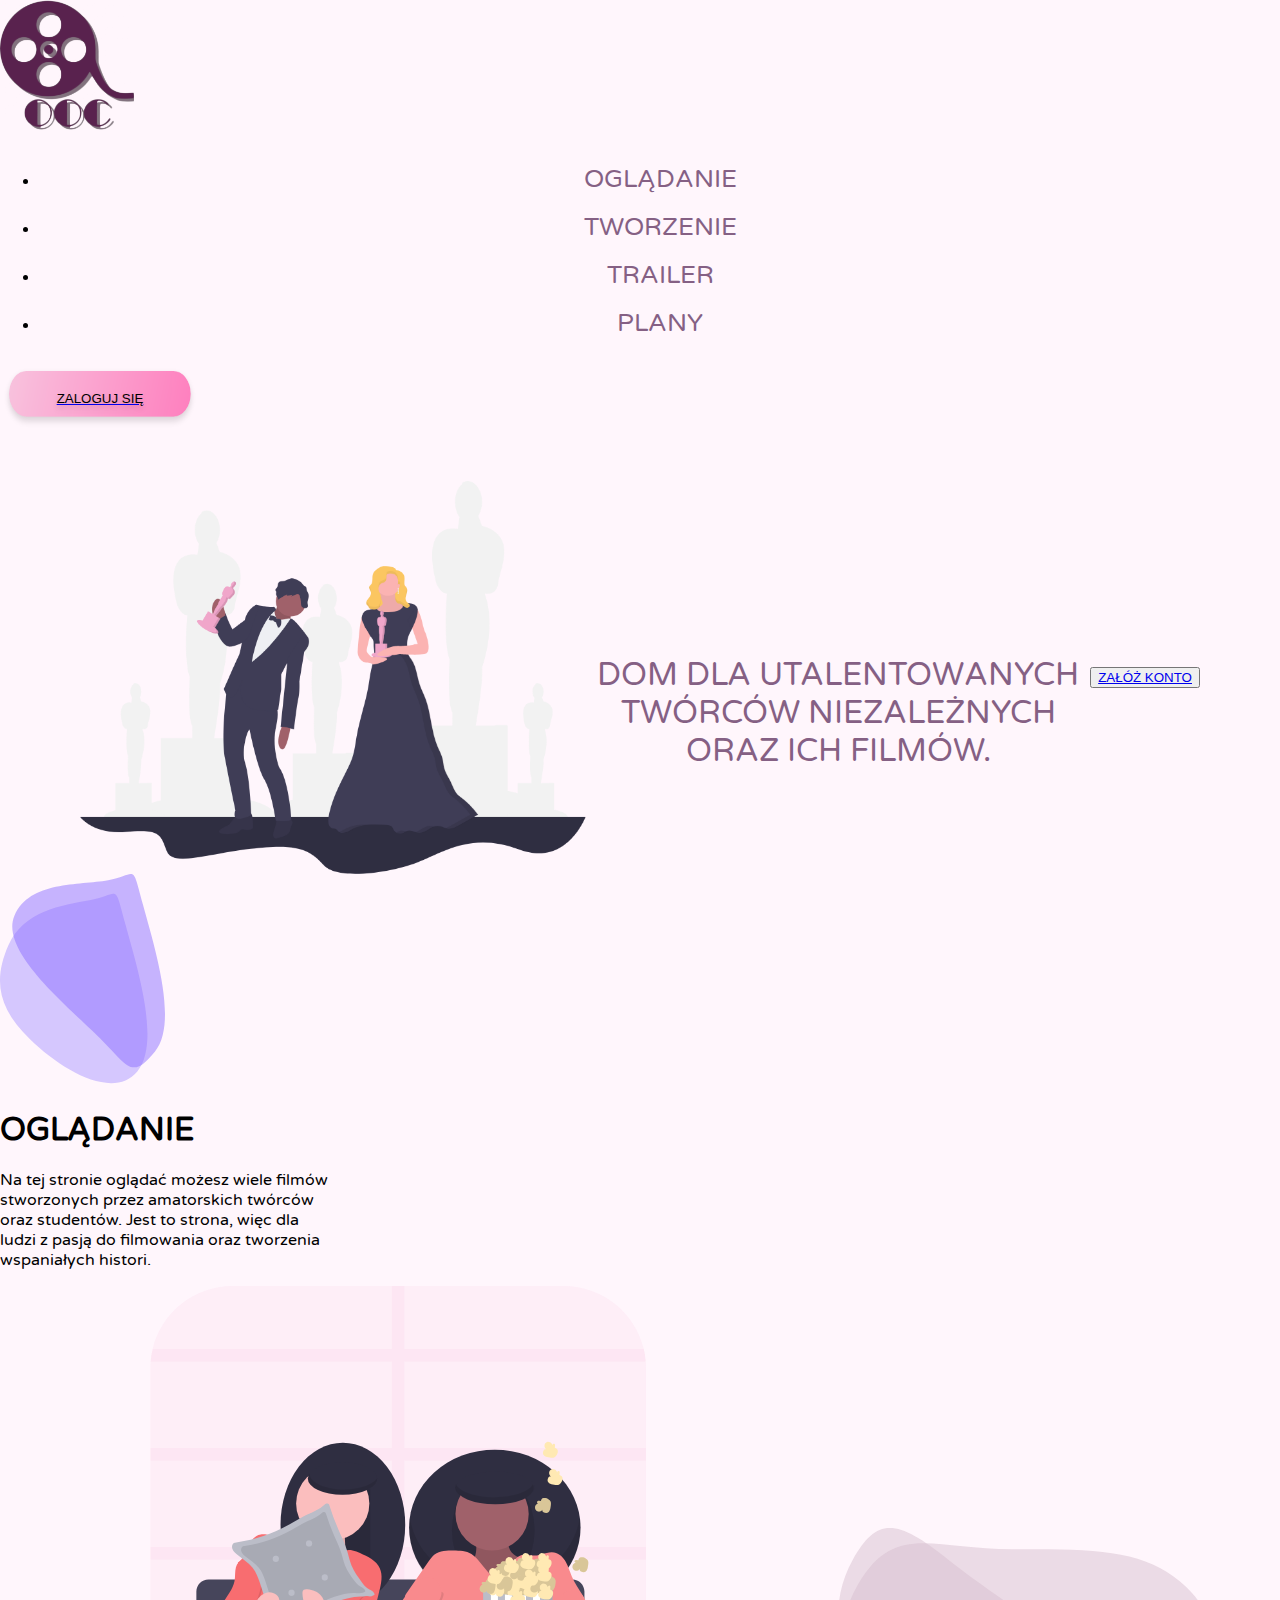
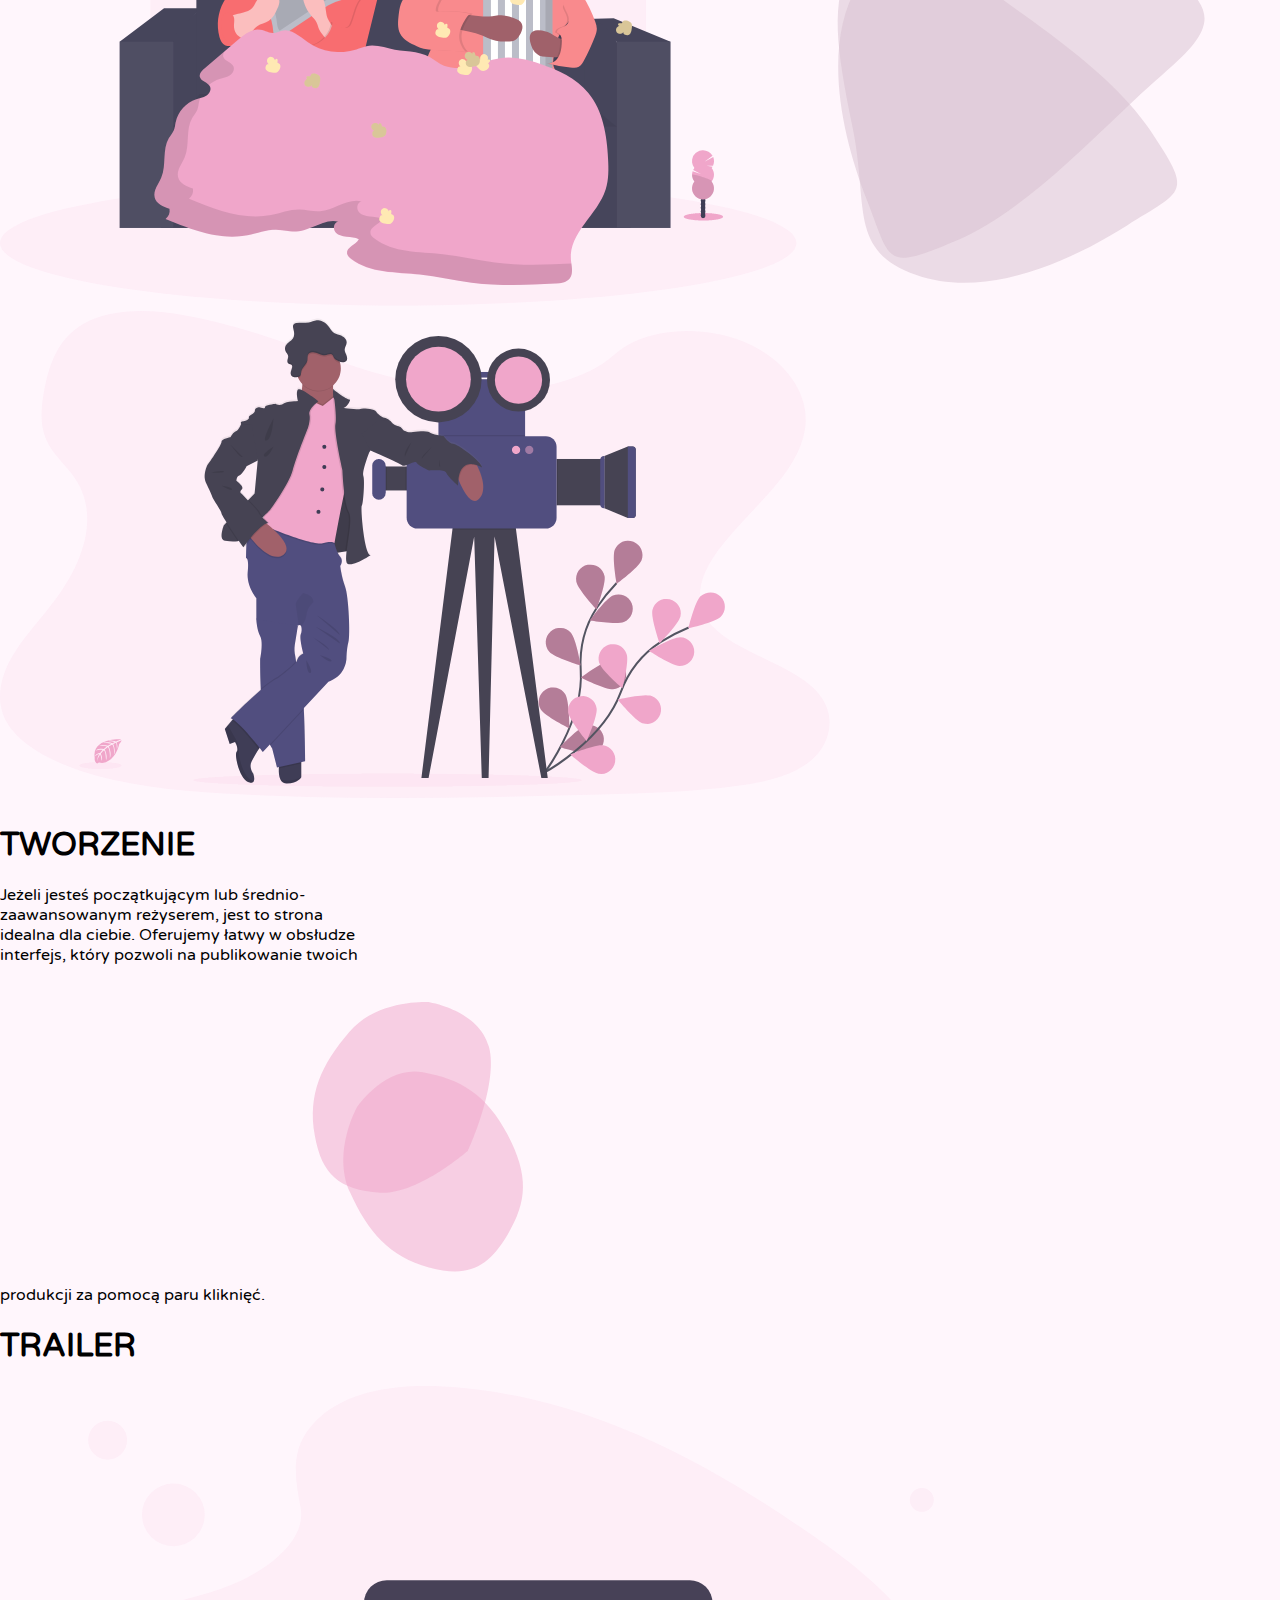
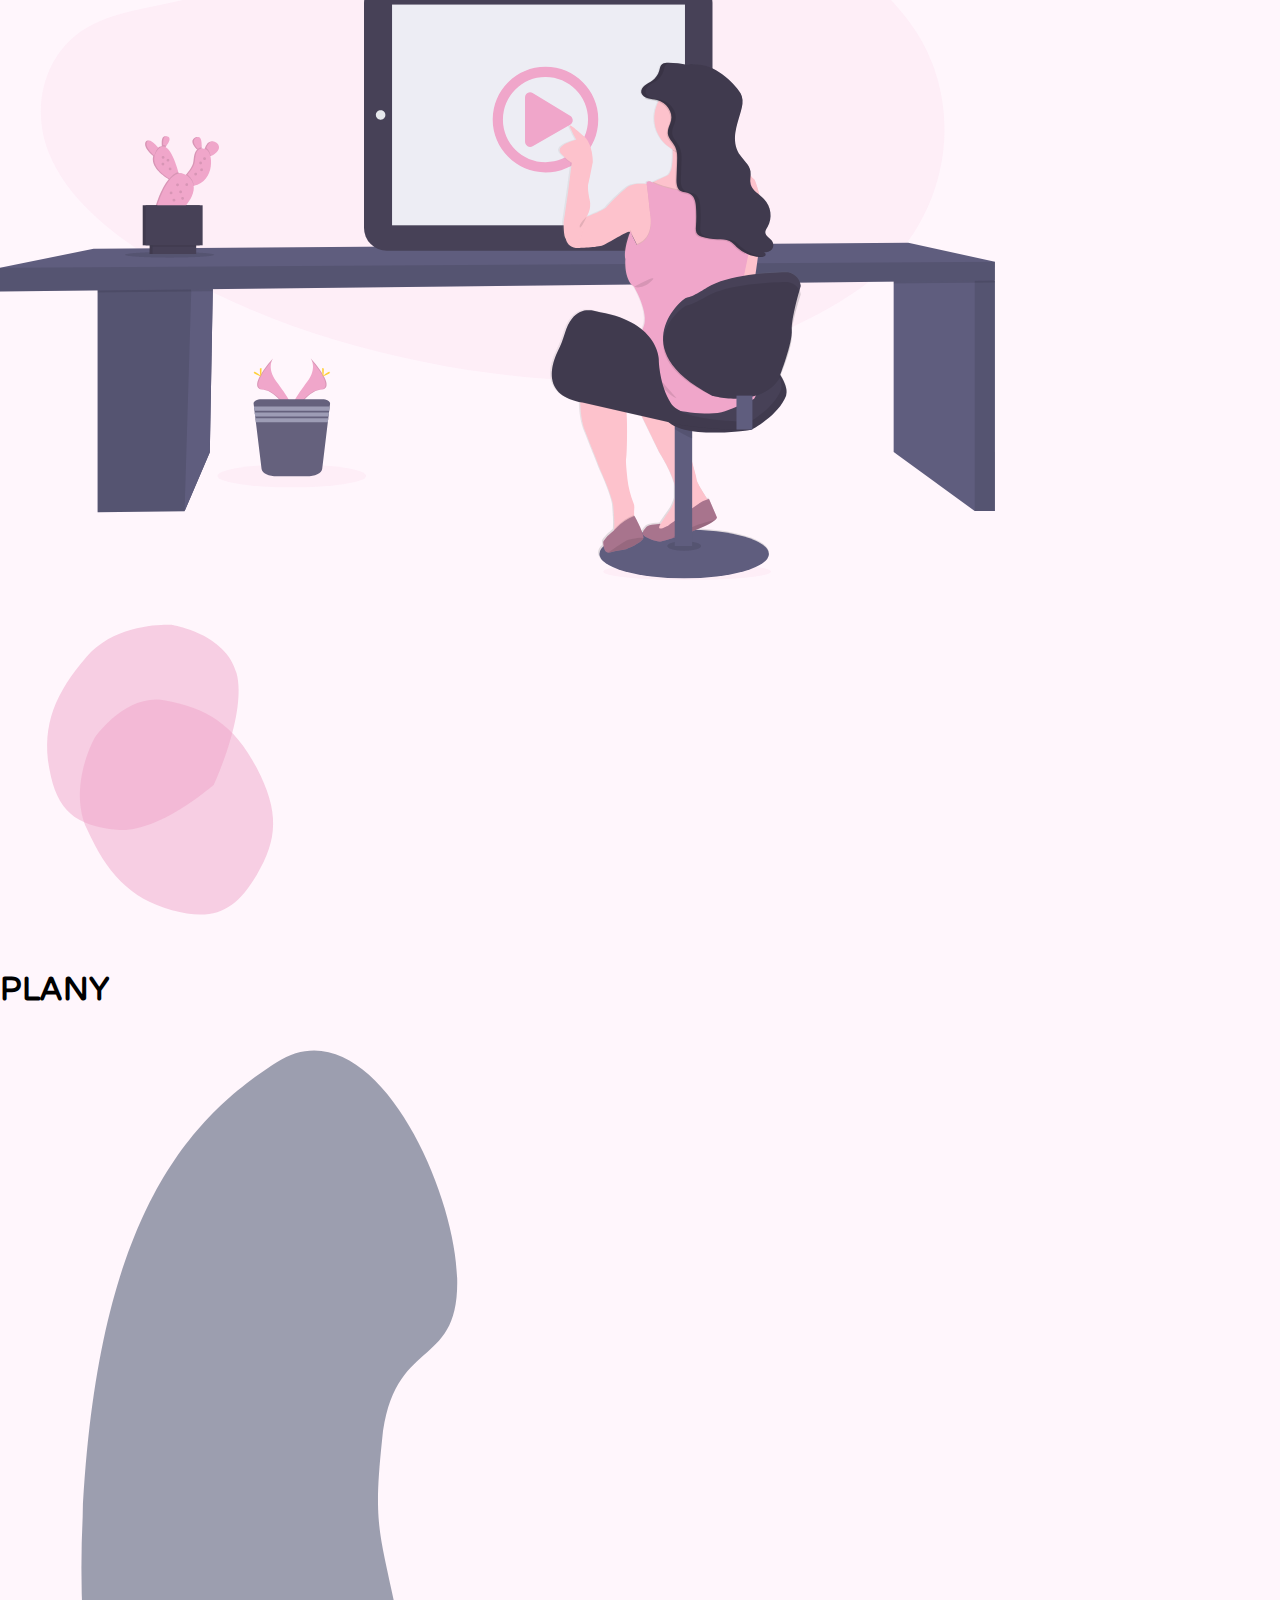
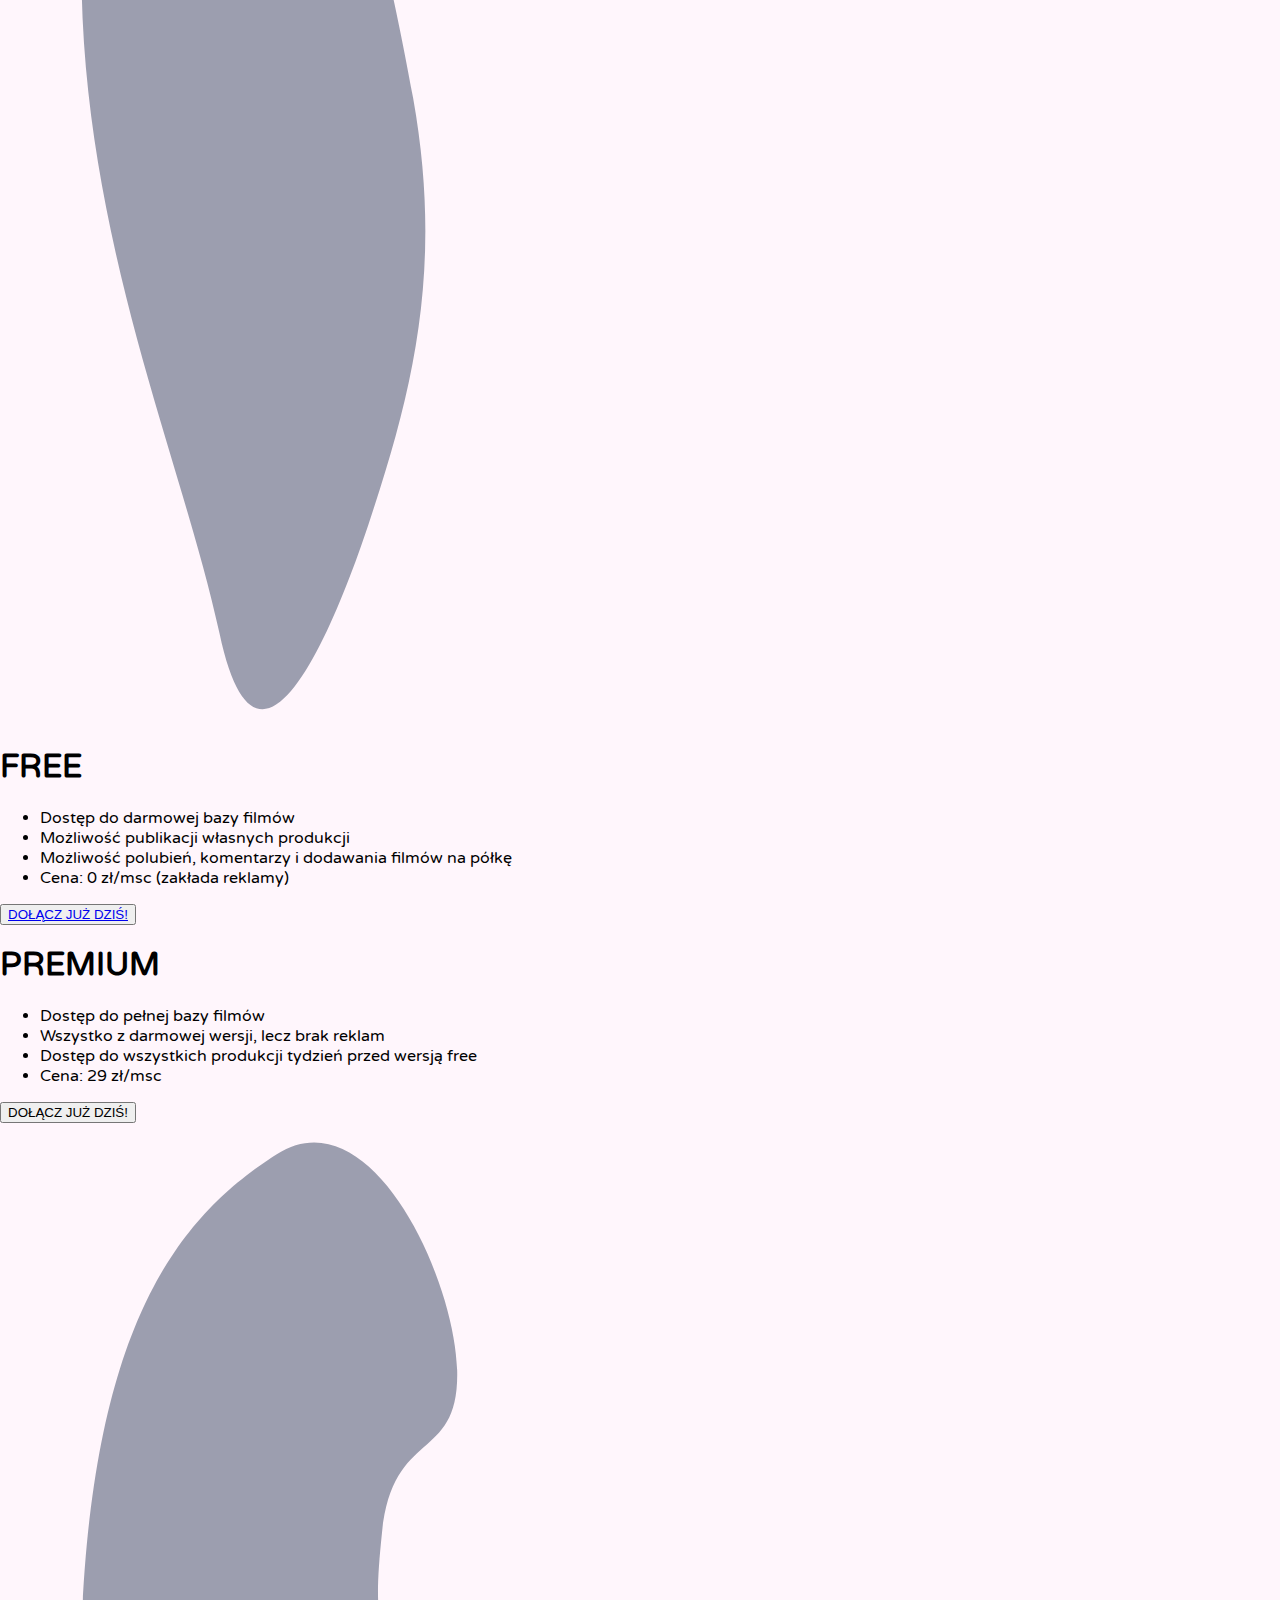
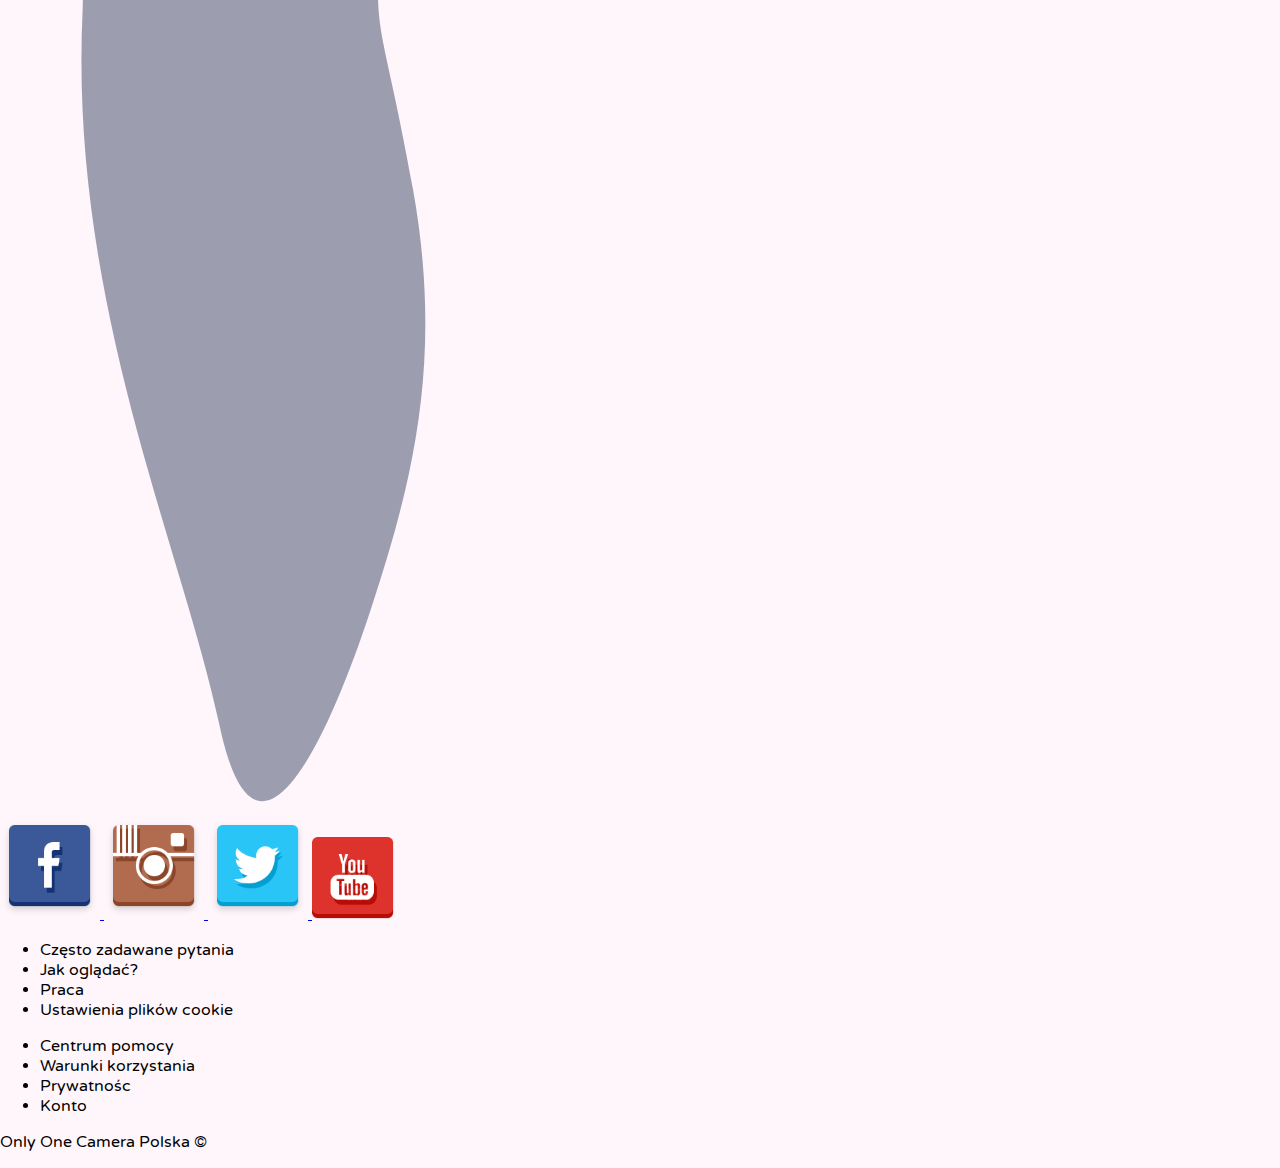
<file: index.html>
<!DOCTYPE HTML>
<html lang="pl">

<head>
	<meta charset="utf-8" />
	<meta http-equiv="X-UA-Compatible" content="IE=edge,chrome=1" />
	<meta name="viewport" content="width=device-width, initial-scale=1.0">

	<title>ONLYONECAMERA</title>

	<meta name="description" content="Opis w Google" />
	<meta name="keywords" content="słowa, kluczowe, wypisane, po, porzecinku" />
	<link rel="icon" href="favicon.ico" type="image/x-icon" />

	<link rel="stylesheet" href="Styles/style.css" type="text/css" />
	<link href="https://fonts.googleapis.com/css?family=Varela+Round" rel="stylesheet">

</head>

<body>

	<!--Beggining of welcome section -->

	<nav>

		<a href="index.html"><img class="ooc" src="Images/Assety/icona.png" alt="ooc" /></a>

		<!-- Navigation menu  -->
		<ul class="navUl">
			<li class="btn1"><a href="#watching" class="btn">OGLĄDANIE</a></li>
			<li class="btn1"><a href="#recording" class="btn">TWORZENIE</a></li>
			<li class="btn1"><a href="#trailer" class="btn">TRAILER</a></li>
			<li class="btn1"><a href="#plans" class="btn">PLANY</a></li>
		</ul>

	<a href="logowanie.html"><button class="btn2">ZALOGUJ SIĘ</button></a>	

	</nav>

	<div id="welcome">
		<img id="welcomeImg" src="Images/Assety/powitalna.png" alt="powitalna.png">

		<p id="welcomeP">DOM DLA UTALENTOWANYCH <br> TWÓRCÓW NIEZALEŻNYCH <br> ORAZ ICH FILMÓW. </p>

		<button>
			<a href="logowanie.html"> ZAŁÓŻ KONTO </a>
		</button>

	</div>

	<!--End of welcome section -->

	<!-- Watching section -->

	<div id="watching">

		<img id="art_1" src="Images/Assety/Group_24.png" alt="Group_24.png">

		<h1 id="header_watching">OGLĄDANIE</h1>

		<p id="text_watching"> Na tej stronie oglądać możesz wiele filmów<br> stworzonych przez amatorskich twórców <br> oraz studentów. Jest to strona, więc dla <br> ludzi z pasją do filmowania oraz tworzenia <br> wspaniałych histori. </p>

		<img id="art_2" src="Images/Assety/watching.png" alt="watching.png">

		<img id="art_3" src="Images/Assety/Group_26.png" alt="Group_26.png">

	</div>
	 <!-- End of watching section -->

	<!-- Recording section -->

	<div id="recording">

		<img id="art_4" src="Images/Assety/recording.png" alt="recording.png">

		<h1 id="header_recording">TWORZENIE</h1>

		<p id="text_recording"> Jeżeli jesteś początkującym lub średnio-<br>zaawansowanym reżyserem, jest to strona <br> idealna dla ciebie. Oferujemy łatwy w obsłudze<br> interfejs, który pozwoli na publikowanie twoich<br> produkcji za pomocą paru
			kliknięć.

			<img id="art_5" src="Images/Assety/Group_27.png" alt="Group_27.png">

	</div>
	<!-- End of recording section -->

	<!-- Trailer section -->

	<div id="trailer">

		<h1 id="header_trailer">TRAILER</h1>

		<img id="trailer_img" src="Images/Assety/trailer.png" alt="trailer.png">

		<img id="trailer_img2" src="Images/Assety/Group_28.png" alt="Group_28.png">

	</div>
	<!-- End of trailer section -->

	<!-- Plans section -->

	<div id="plans">

		<h1 id="tekst8">PLANY</h1>

		<img id="plans_img1" src="Images/Assety/Path_643.png" alt="Path_643.png">

		<div id="frame_free">
			<div id="content_free">
				<h1>FREE</h1>

				<ul>
					<li>Dostęp do darmowej bazy filmów</li>
					<li>Możliwość publikacji własnych produkcji</li>
					<li>Możliwość polubień, komentarzy i dodawania filmów na półkę</li>
					<li>Cena: 0 zł/msc (zakłada reklamy)</li>
				</ul>

				<button id="join1">
					<a href="logowanie.html">DOŁĄCZ JUŻ DZIŚ!</a>
				</button>

			</div>
		</div>

		<div id="frame_premium">
			<div id="content_premium">

				<h1>PREMIUM</h1>

				<ul>
					<li>Dostęp do pełnej bazy filmów</li>
					<li>Wszystko z darmowej wersji, lecz brak reklam </li>
					<li>Dostęp do wszystkich produkcji tydzień przed wersją free</li>
					<li>Cena: 29 zł/msc</li>
				</ul>

				<a href="logowanie.html">
					<button id="join2">DOŁĄCZ JUŻ DZIŚ!</button>
				</a>

			</div>
		</div>

		<img src="Images/Assety/Path_643.png" alt="Path_643.png">

	</div>
	<!-- End of plans section-->

	<!-- Footer section -->

	<footer>

		<a href="https://www.facebook.com/">
			<img src="Images/Assety/facebook.png" alt="facebook.png">
		</a>

		<a href="https://www.instagram.com/">
			<img src="Images/Assety/instagram.png" alt="instagram.png">
		</a>

		<a href="https://twitter.com/?lang=pl">
			<img src="Images/Assety/twitter.png" alt="twitter.png">
		</a>

		<a href="https://www.youtube.com/">
			<img src="Images/Assety/youtube.png" alt="youtube.png">
		</a>

		<div class="links_footer_1">
			<ul>
				<li>Często zadawane pytania</li>
				<li>Jak oglądać?</li>
				<li>Praca</li>
				<li>Ustawienia plików cookie</li>
			</ul>
		</div>

		<div class="links_footer_2">
			<ul>
				<li>Centrum pomocy</li>
				<li>Warunki korzystania</li>
				<li>Prywatnośc</li>
				<li>Konto</li>
			</ul>
		</div>

		<p> Only One Camera Polska © </p>

	</footer>

	<!--End of footer section-->

</body>

</html>
</file>
<file: Styles/style.css>
body {
  margin: 0;
  padding: 0;
  background-color: #FFF6FC;
  font-family: 'Varela Round', sans-serif;
  background-color: #FFF6FC;
  height: auto;
  overflow: visible;
}

/* VIEWPORTS */

  /*
      <= 360px - Mobile
      > 360px - Mobile Landscape
      >= 768px - Tablet
      >= 1024px - Laptop
      >= 1440px - Laptop L
      >= 1920px - Desktop
  */

/* VIEWPORTS */

/* COLORS */

    /*
      #856084
      #D7C0D0
      #011638
      #2E294E
      #F0A6CA
      #FFF6FC
    */

/* COLORS */

header {
  background: #F0A6CA;
  height: 87px;
  position: relative;
}

@media (min-width: 1024px) {
  header {
    background: transparent;
  }
}

@media (min-width: 1440px) {
  header {
    height: 96px;
  }
}

@media (min-width: 1920px) {
  header {
    height: 179px;
  }
}

#nav_img {
  position: absolute;
  top: -363.66px;
  left: -539.24px;
  z-index: -1;
}

@media (min-width: 1024px) {
  #nav_img {
    left: -328.24px;
    top: -327.66px;
  }
}

@media (min-width: 1920px) {
  #nav_img {
    left: -200px;
    top: -240px;
  } 
}

#header-icon {
  padding: 8px 0 0 14px;
  float: left;
}

@media (min-width: 1920px) {
  #header-icon {
    padding: 40px 0 0 43px;
  }
}

#ooc {
  max-width: 71px;
  max-height: 71px;
}

@media (min-width: 1440px) {
  #ooc {
    max-width: 90px;
    max-height: 90px;
  }
}

@media (min-width: 1920px) {
  #ooc {
    max-width: 100%;
    max-height: 100%;
  }
}

#navHamburgerMenu {
  float: right;
  padding: 0 14px 0 0;
  height: 87px;
  line-height: 87px;
  display: flex;
  align-items: center;
}

@media (min-width: 1024px) {
  #navHamburgerMenu {
    display: none;
  }
}

.lines {
  background: url('../Images/Assety/Group\ 14.png') no-repeat;
  width: 66px;
  height: 58px;
}

.lines:hover {
  cursor: pointer;
}

.header-nav {
  position: absolute;
  top: 87px;
  left: 0;
  background: #F0A6CA;
  height: auto;
  min-height: 530px;
  width: 100vw;
  display: none;
}

@media (min-width: 1024px) {
  .header-nav {
    display: flex !important;
    flex-direction: row;
    justify-content: space-between;
    width: auto;
    min-height: auto;
    position: static;
    top: 0;
    left: 0;
    height: auto;
    line-height: 87px;
    background: transparent;
  }
}

@media (min-width: 1440px) {
  .header-nav {
    line-height: 96px;
  }
}

@media (min-width: 1920px) {
  .header-nav {
    line-height: 140px;
  } 
}

#navUl {
  list-style: none;
  margin: 0;
  padding: 0;
}

@media (min-width: 1024px) {
  #navUl {
    margin: 0 30px;
    display: inline-block;
  }
}

#navUl li {
  display: block;
  margin: 45px 0;
  text-shadow: rgba(0, 0, 0, 0.160) 0 3px 6px;
}

@media (min-width: 1024px) {
  #navUl li {
    display: inline-block;
    margin: 0 28px 0 0;
  }
}

.btn {
  font-family: 'Varela Round', sans-serif;
  color: #FFF6FC;
  text-decoration: none;
  font-size: 40px;
  line-height: 48px;
  display: block;
  text-align: center;
  text-shadow: rgba(0, 0, 0, 0.160) 0 3px 6px;
}

@media (min-width: 1024px) {
  .btn {
    font-size: 25px;
    color: #856084;
    text-shadow: none;
  }
}

@media (min-width: 1920px) {
  .btn {
    font-size: 40px;
    line-height: normal;
  } 
}

@media (min-width: 1440px) {
  .btn {
    font-size: 28px;
  }
}

.login {
  position: absolute;
  bottom: 0;
  left: 0;
  width: 100%;
}

@media (min-width: 1024px) {
  .login {
    position: static;
    bottom: auto;
    left: auto;
    display: block;
    width: auto;
    margin: 8px 0 0 0;
  }
}

@media (min-width: 1440px) {
  .login {
    margin: 13px 13px 0 0;
  }
}

@media (min-width: 1920px) {
  .login {
    margin: 34px 10px 0 0;
  }
}

.btn2 {
  background: url('../Images/Assety/Rectangle\ 76.png') no-repeat;
  background-size: 100% 100%;
  border: 0;
  display: block;
  margin: 0 auto;
  padding: 0;
  width: 310px;
  height: 89px;
  text-shadow: rgba(0, 0, 0, 0.160) 0 3px 6px;
}

@media (min-width: 1024px) {
  .btn2 {
    margin: 0;
    width: 200px;
    height: 70px;
  }
}

@media (min-width: 1920px) {
  .btn2 {
    width: 359.53px;
    height: 78.38px;
  }
}

.btn2 a {
  text-decoration: none;
  color: #FFF6FC;
  font-size: 20px;
  font-family: 'Varela Round', sans-serif;
  text-align: center;
  margin: -35px 0 0;
  display: inline-block;
}

@media (min-width: 1920px) {
  .btn2 a {
    font-size: 25px;
    margin: -25px 0 0;
  }
}

@media (min-width: 1024px) {
  .container {
    display: block !important;
  }
}

#welcome {
  padding: 48px 18px 0;
  clear: both;
}

#welcomeImg {
  max-width: 100%;
}

@media (min-width: 768px) {
  #welcome {
    display: flex;
    flex-direction: row;
    justify-content: space-between;
    align-items: center;
    padding: 48px 54px 0;
  }

  #welcomeImg {
    max-width: calc(50% - 54px);
  }
}

@media (min-width: 1024px) {
  #welcome {
    padding: 48px 80px 0;
  }
}

@media (min-width: 1440px) {
  #welcome {
    padding: 48px 105px 0;
  }
}

@media (min-width: 1920px) {
  #welcome {
    padding: 0 40px 0 140px;
  }
}

#welcomeP {
  color: #856084;
  text-align: center;
  font-size: 21px;
  line-height: 25px;
  margin: 38px 0 34px;
  padding: 0;
}

@media (min-width: 768px) {
  #welcomeP {
    margin: 38px 0 2px;
    font-size: 25px;
    padding: 45px 0 0;
  }
}

@media (min-width: 1024px) {
  #welcomeP {
    font-size: 32px;
    padding: 35px 0 0;
    line-height: normal;
  }
}

@media (min-width: 1440px) {
  #welcomeP {
    font-size: 38px;
    margin: 40px 0 15px;
  }
}

@media (min-width: 1920px) {
  #welcomeP {
    font-size: 60px;
  }
}

#createAccount {
  background: url('../Images/Assety/Rectangle\ 11.png') no-repeat;
  background-size: 100% 100%;
  border: 0;
  display: block;
  margin: 0 auto;
  padding: 0;
  width: 310px;
  height: 89px;
}

#createAccount a {
  text-decoration: none;
  color: #FFF6FC;
  font-size: 23px;
  font-family: 'Varela Round', sans-serif;
  text-align: center;
  margin: -35px 0 0;
  display: inline-block;
}

@media (min-width: 1920px) {
  #createAccount {
    width: 512.92px;
    height: 97.53px;
  }
  #createAccount a {
    font-size: 35px;
    margin: -19px;
  }
}
</file>
